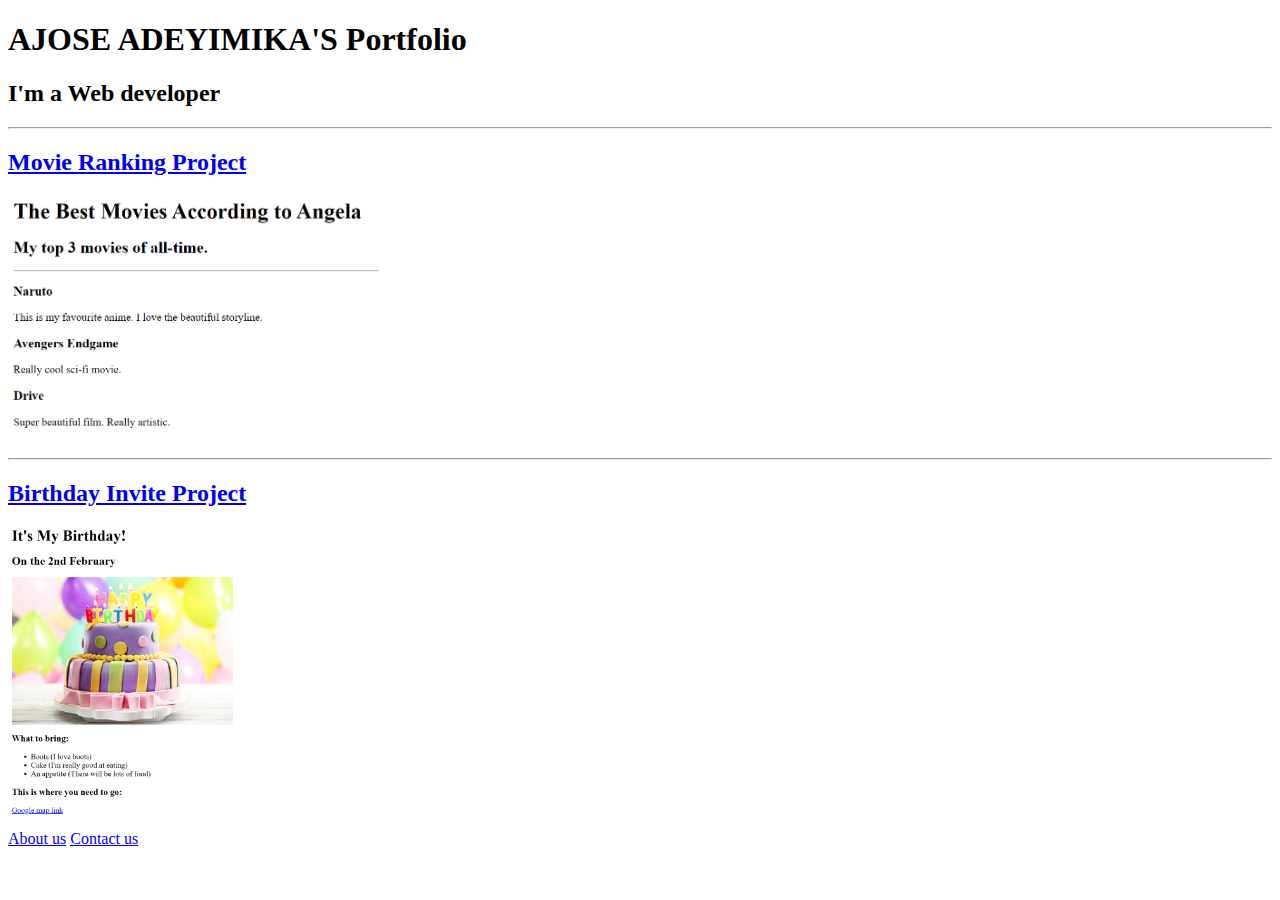
<file: index.html>
<!-- TODO 1: Create the HTML Boilerplate -->
 <!DOCTYPE html>
 <html lang="en">
 <head>
    <meta charset="UTF-8">
    <meta name="viewport" content="width=device-width, initial-scale=1.0">
    <title>Ajose Adeyimika</title>
 </head>
 <body>
    <h1>AJOSE ADEYIMIKA'S Portfolio</h1>
    <h2>I'm a Web developer</h2>
    <hr />
    <h2><a href="./public/movie-ranking.html">Movie Ranking Project</a></h2>
    <img src="./movie.png" height="250"> 
    <hr />
    <h2><a href="./public/birthday-invite.html">Birthday Invite Project</a></h2>
    <img src="./Birthday.png" height="300" />
    <br />
    <a href="./public/about.html">About us</a>  <a href="./public/contact.html">Contact us</a>
 </body>
 </html>

<!-- TODO 2: Add Your previous projects' HTML into the public folder -->

<!-- TODO 3: Take screenshots of your project previews and add the images to the images folder -->

<!-- TODO 4: Add titles/subtitles etc. -->

<!-- TODO 5: Add a link to the project pages -->

<!-- TODO 6: Add images to show the project previews
HINT for TODO 6: You can use the height attribute set to 200 to make the image smaller:
https://developer.mozilla.org/en-US/docs/Web/HTML/Element/img#attr-height -->

<!-- TODO 7: Add the Contact Me and About Me page links -->
</file>
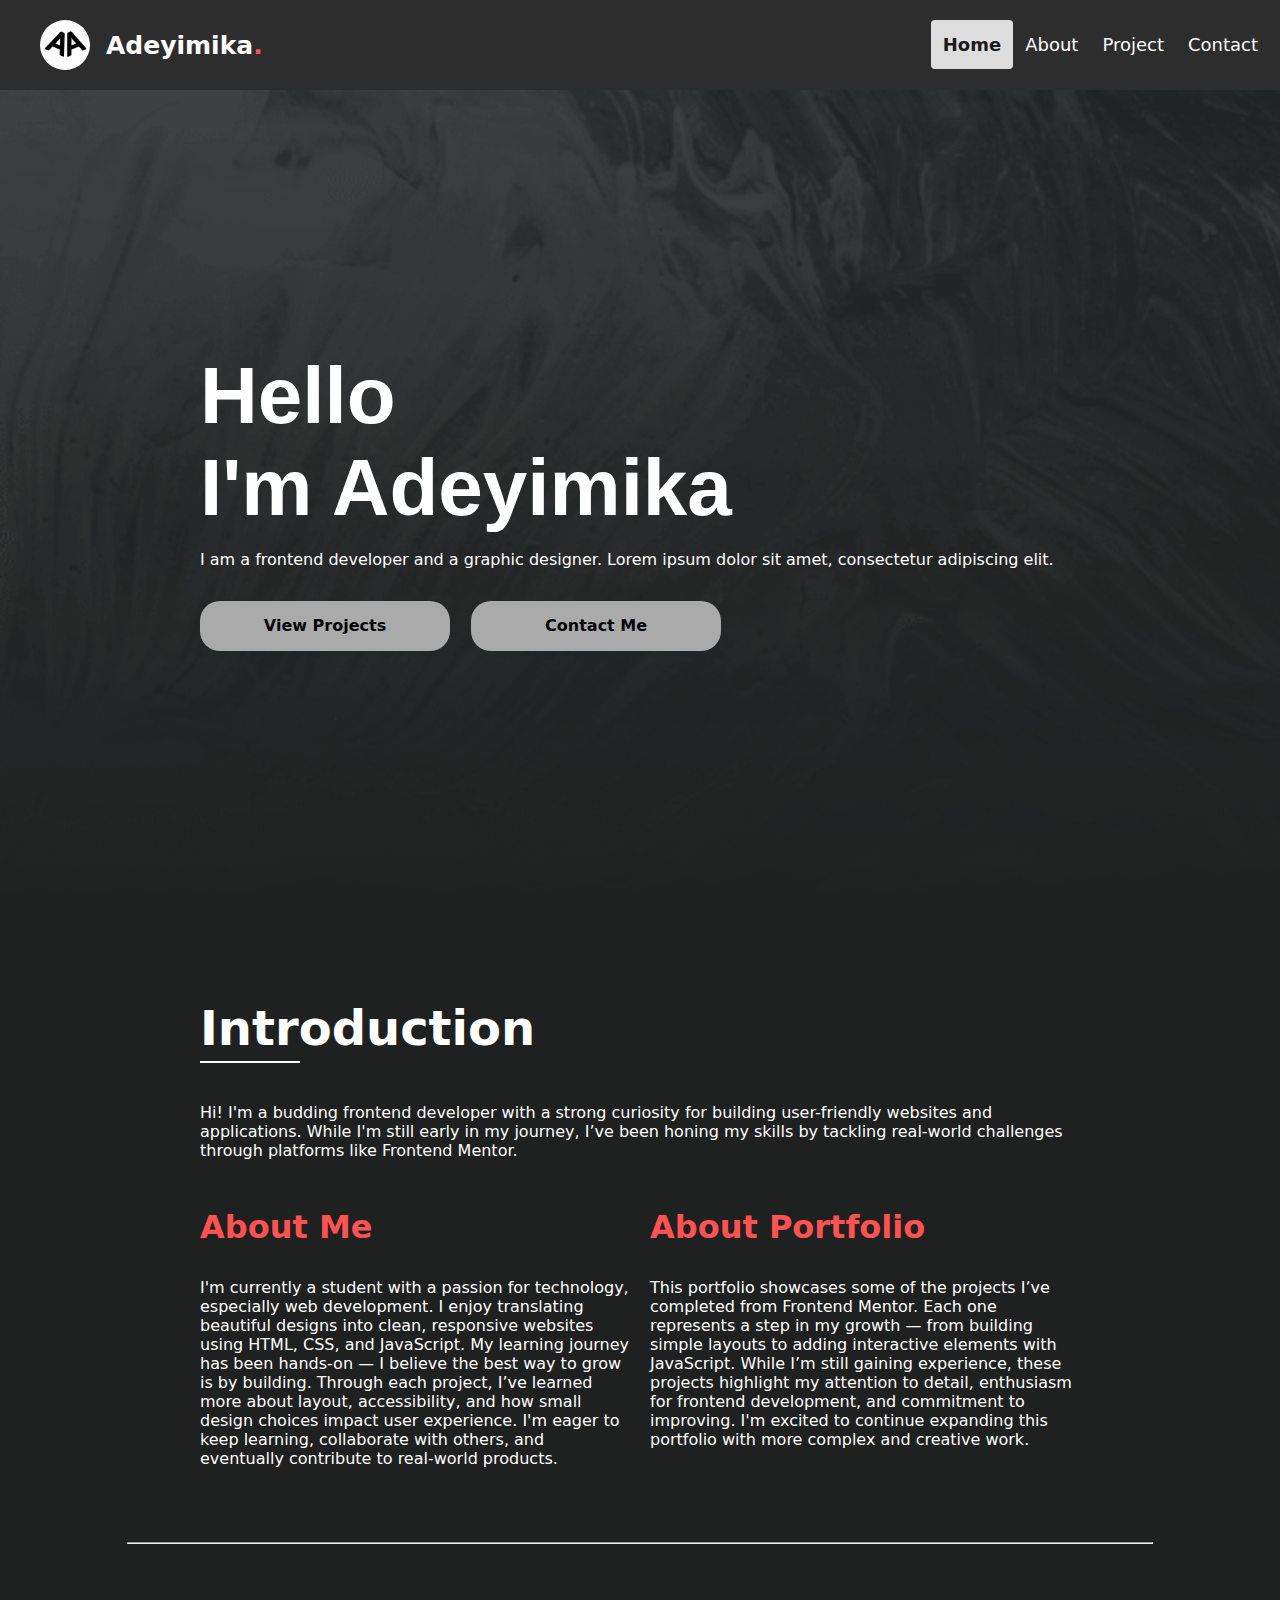
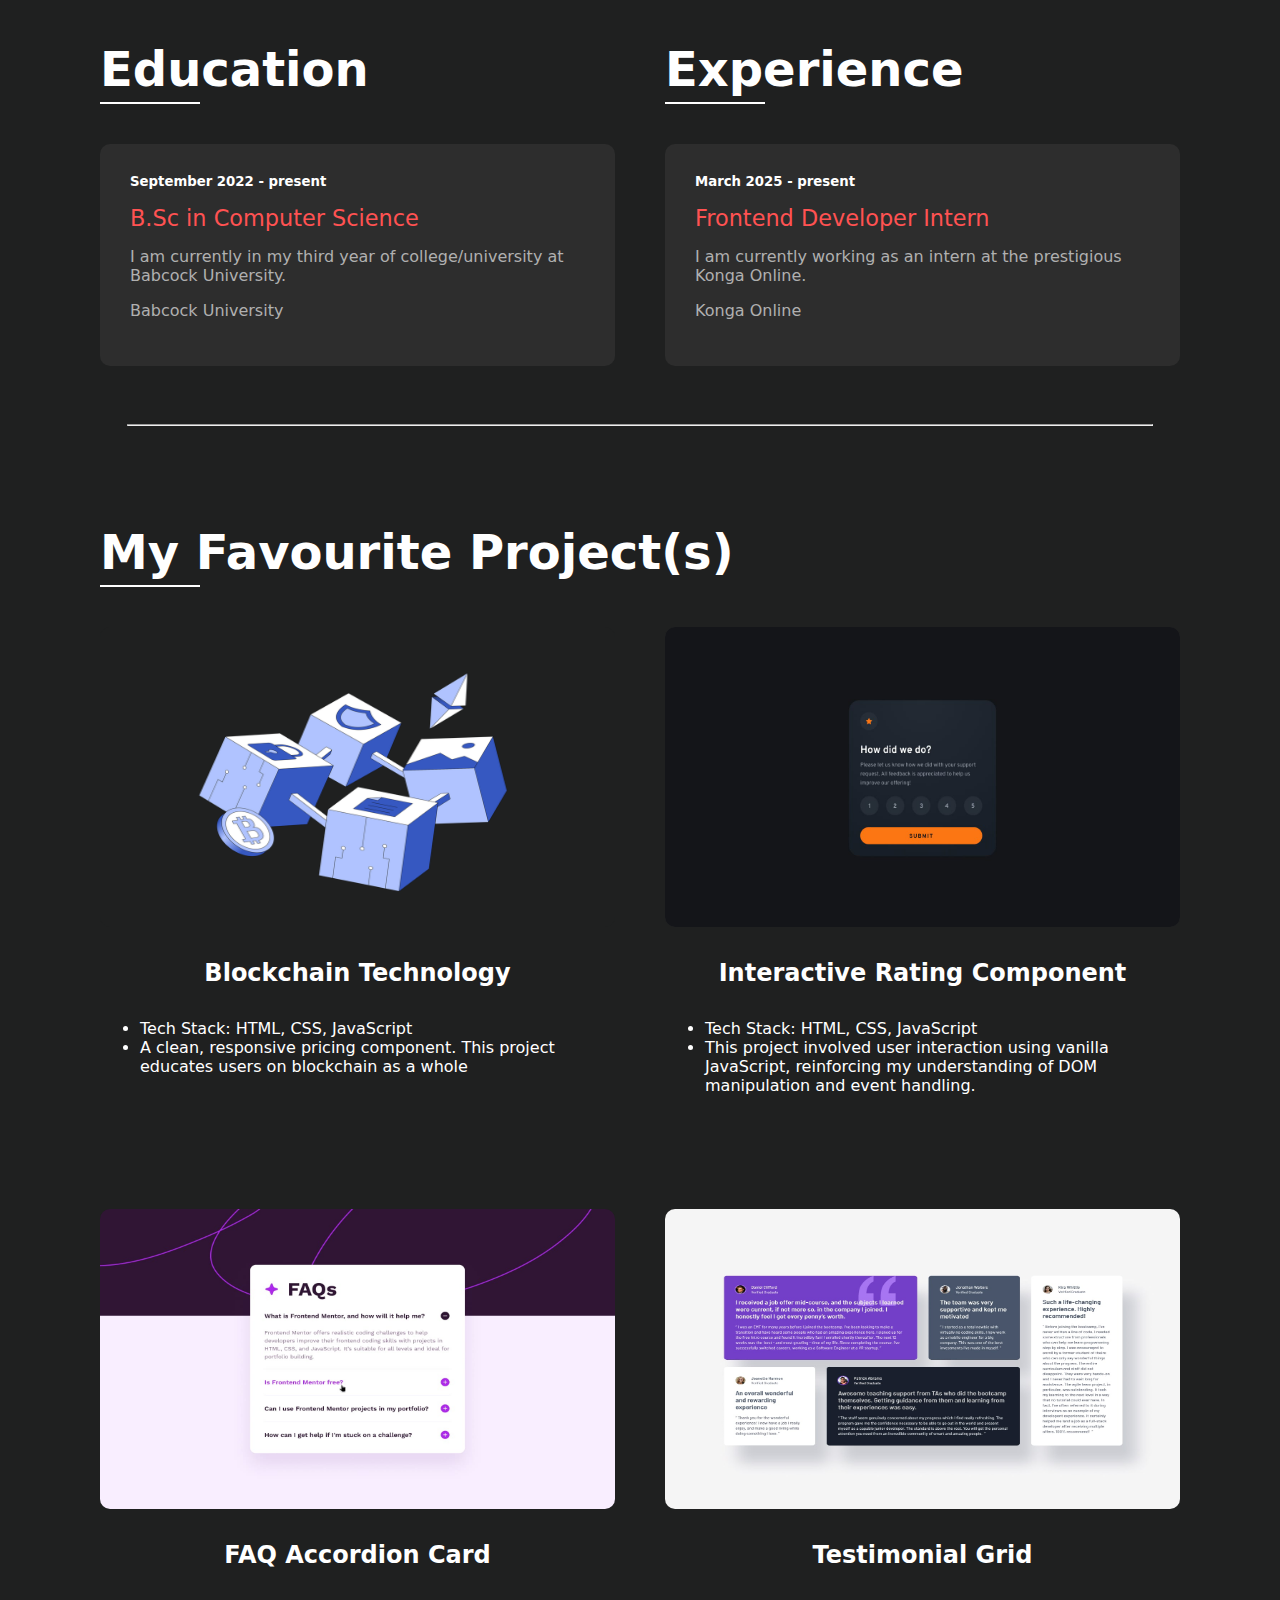
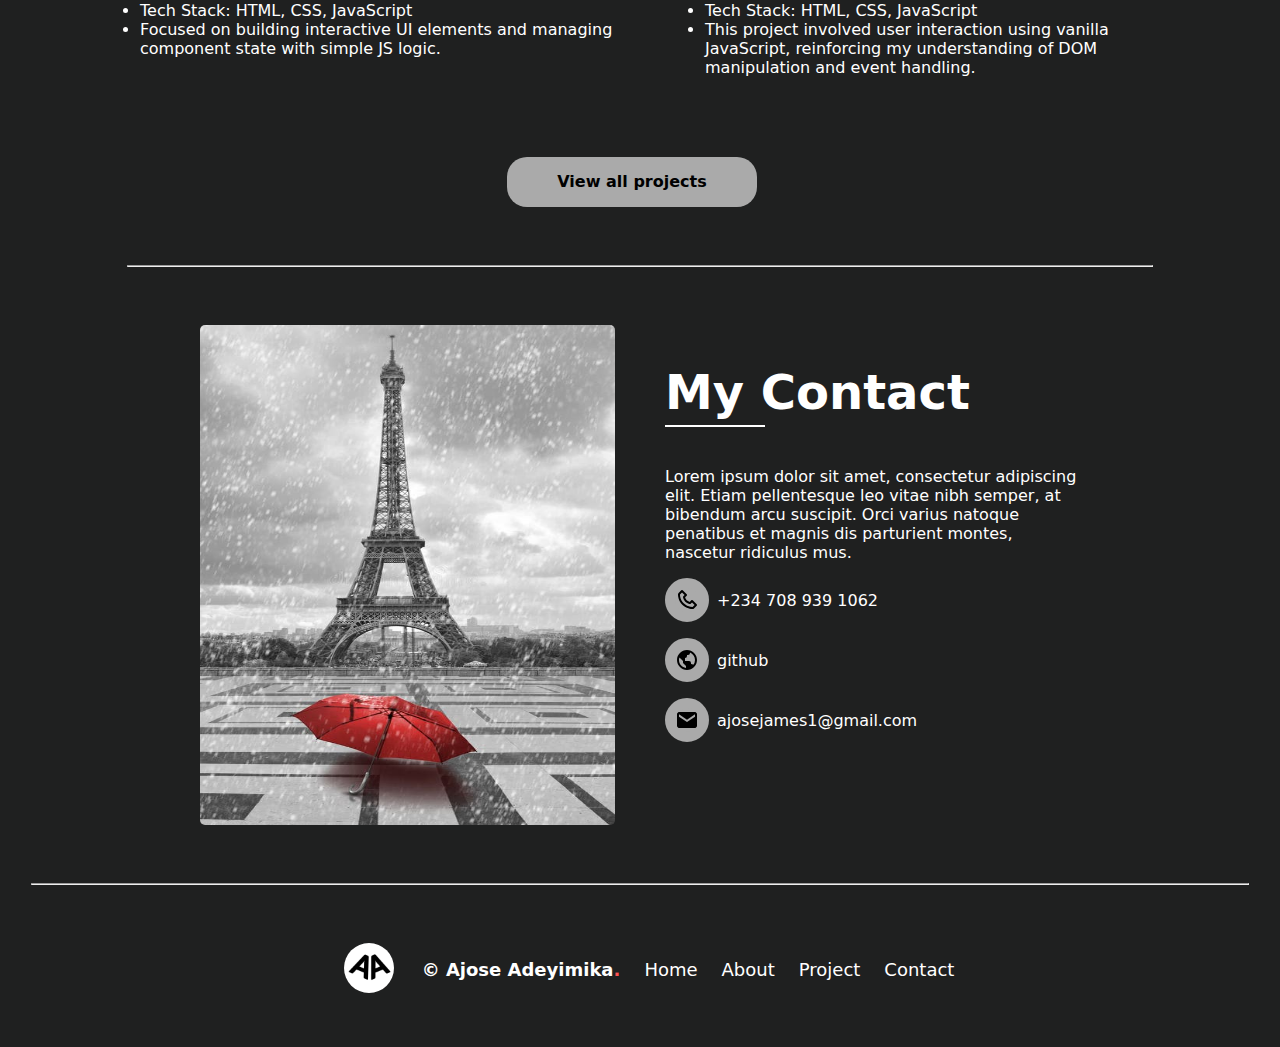
<file: portfolio.html>
<!DOCTYPE html>
<html lang="en">
 <head>
    <meta charset="UTF-8">
    <meta name="viewport" content="width=device-width, initial-scale=1.0">
    <link rel="icon" href="assets/images/favicon-Ajose.png" type="Image/png" >
    <link rel="stylesheet" href="portfolio.css">
    <title>Ajose Adeyimika</title>
 </head>
 <body>

   <div id="header">
      <a href="#default" class="logo"><img src="assets/images/Ajose-logo.png" alt="" class="logo-pic">Adeyimika<dot>.</dot></a>
      <div class="header-right">
        <a class="active" href="#hero">Home</a>
        <a href="#about">About</a>
        <a href="#projects">Project</a>
        <a href="#contact">Contact</a>
      </div>
   </div>

   <section id="hero">
      <h1>Hello</h1>
      <h1>I'm Adeyimika </h1>
      <p >
         I am a frontend developer and a graphic designer. Lorem ipsum dolor sit amet, consectetur adipiscing elit.
      </p>
      <a href="#projects" class="yinka">View Projects</a>
      <a href="#contact" class="yinka">Contact Me</a>
   </section>

   <section id="about">
      <div class="about-text">
         <h2>Introduction</h2>
         <p>
            <!-- I'm a passionate and motivated frontend developer currently learning the ropes of web development. Though I’m still early in my journey, I’ve been actively building my skills through hands-on projects on Frontend Mentor, where I’ve recreated real-world designs using HTML, CSS, and JavaScript. Each challenge has helped me improve my understanding of responsive layouts, accessibility, and clean code practices. My short-term goal is to deepen my JavaScript skills and start contributing to open-source or team-based projects. In the long term, I aim to become a well-rounded frontend developer who can build engaging and performant user interfaces.
 -->


            Hi! I'm a budding frontend developer with a strong curiosity for building user-friendly websites and applications. While I'm still early in my journey, I’ve been honing my skills by tackling real-world challenges through platforms like Frontend Mentor.
         </p>
         <div class="intro-grid">
            <div>
               <h3>About Me</h3>
               <p>
                  I'm currently a student with a passion for technology, especially web development. I enjoy translating beautiful designs into clean, responsive websites using HTML, CSS, and JavaScript. My learning journey has been hands-on — I believe the best way to grow is by building. Through each project, I’ve learned more about layout, accessibility, and how small design choices impact user experience. I'm eager to keep learning, collaborate with others, and eventually contribute to real-world products.
               </p>
            </div>
            <div>
               <h3>About Portfolio</h3>
               <p>
                  This portfolio showcases some of the projects I’ve completed from Frontend Mentor. Each one represents a step in my growth — from building simple layouts to adding interactive elements with JavaScript. While I’m still gaining experience, these projects highlight my attention to detail, enthusiasm for frontend development, and commitment to improving. I'm excited to continue expanding this portfolio with more complex and creative work.
               </p>
            </div>
         </div>
      </div>
      
   </section>

   <hr>

   <section id="education">
      <div class="education-grid">
         <div class="education">
            <h2>Education</h2>
            <div class="exp">
               <h5>September 2022 - present</h5>
               <h6>B.Sc in Computer Science</h6>
               <p>I am currently in my third year of college/university at Babcock University.
               </p>
               <p>Babcock University</p>
            </div>
         </div>
         <div class="experience">
            <h2>Experience</h2>
            <div class="exp">
               <h5>March 2025 - present</h5>
               <h6>Frontend Developer Intern</h6>
               <p>I am currently working as an intern at the prestigious Konga Online.</p>
               <p>Konga Online</p>
            </div>
         </div>
      </div>
   </section>

   <hr>

   <section id="projects">
      <h2 class="left">My Favourite Project(s)</h2>
      <div class="img-grid">
         <div class="card">
            <div class="card-pic card-one">
               <a href="https://ajose34.github.io/blockchain-technology/">
                  <img src="assets/images/blockchain.png" alt="" class="card-img pic-one">
               </a>
            </div>
            <div class="card-text">
               <h4>Blockchain Technology</h4>
               <ul>
                  <li>Tech Stack: HTML, CSS, JavaScript</li>
                  <li>A clean, responsive pricing component. This project educates users on blockchain as a whole</li>
               </ul>
            </div>
         </div>

         <div class="card">
            <div class="card-pic card-two">
               <a href="https://ajose34.github.io/interactive-rating-component/">
                  <img src="assets/images/mock-up-2.jpg" alt="" class="card-img pic-two">
               </a>
            </div>
            <div class="card-text">
               <h4>Interactive Rating Component</h4>
               <ul>
                  <li>Tech Stack: HTML, CSS, JavaScript</li>
                  <li>This project involved user interaction using vanilla JavaScript, reinforcing my understanding of DOM manipulation and event handling.</li>
               </ul>
            </div>
         </div>

         <div class="card">
            <div class="card-pic card-three">
               <a href="https://ajose34.github.io/faq-accordion/">
                 <img src="assets/images/mock-up-3.jpg" alt="Image three" class="card-img card-three">
               </a>
            </div>
            <div class="card-text">
               <h4>FAQ Accordion Card</h4>
               <ul>
                  <li>Tech Stack: HTML, CSS, JavaScript</li>
                  <li>Focused on building interactive UI elements and managing component state with simple JS logic.</li>
               </ul>
            </div>
         </div>

         <div class="card">
            <div class="card-pic card-four">
               <a href="https://ajose34.github.io/testimonial-grid/">
                  <img src="assets/images/mock-up-4.jpg" alt="" class="card-img pic-four">
               </a>          
            </div>
            <div class="card-text">
               <h4>Testimonial Grid</h4>
               <ul>
                  <li>Tech Stack: HTML, CSS, JavaScript</li>
                  <li>This project involved user interaction using vanilla JavaScript, reinforcing my understanding of DOM manipulation and event handling.</li>
               </ul>
            </div>
         </div>
         <!-- <img src="assets/images/Screenshot (9).png" alt="" width="300px">
         <img src="" alt="">
         <img src="" alt=""> -->
      </div>
      <a href="project.html" class="yinka">View all projects</a>

   </section>

   <hr>

   <section id="contact">
      <div class="contact-pic">
         <img src="assets/images/contact-pic-eiffel.jpeg" alt="" class="contact-img">
      </div>
      
      <div class="contact-text">
         <h2>My Contact</h2>
         <p>Lorem ipsum dolor sit amet, consectetur adipiscing elit. Etiam pellentesque leo vitae nibh semper, at bibendum arcu suscipit. Orci varius natoque penatibus et magnis dis parturient montes, nascetur ridiculus mus. </p>
         <p class="details"><img src="assets/svgs/bx-phone.svg" alt="" class="svg">+234 708 939 1062</p>
         <p class="details"><img src="assets/svgs/bx-world.svg" alt="" class="svg">github</p>
         <p class="details"><img src="assets/svgs/bxs-envelope.svg" alt="" class="svg">ajosejames1@gmail.com</p>
         <p class="details"></p>
      </div>

   </section>

   <hr class="ft-line">
   <footer>

      <div class="footer-pic">
         <img src="assets/images/Ajose-logo.png" alt="" class="logo-pic">
      </div>

      <div class="footer-left">
         <a href="#default" class="footer-logo">© Ajose Adeyimika<dot>.</dot></a>
      </div>

      <div class="footer-right">
         <a class="active" href="#hero">Home</a>
         <a href="#about">About</a>
         <a href="#projects">Project</a>
         <a href="#contact">Contact</a>
      </div>
   </footer>




   <!--<h1>AJOSE ADEYIMIKA'S Portfolio</h1>
    <h2>I'm a Web developer</h2>
    <hr />  
    <h2><a href="./public/movie-ranking.html">Movie Ranking Project</a></h2>
    <img src="./movie.png" height="250"> 
    <hr />
    <h2><a href="./public/birthday-invite.html">Birthday Invite Project</a></h2>
    <img src="./Birthday.png" height="300" />
    <br />
    <a href="./public/about.html">About us</a>  <a href="./public/contact.html">Contact us</a> -->

 </body>
</html>
</file>
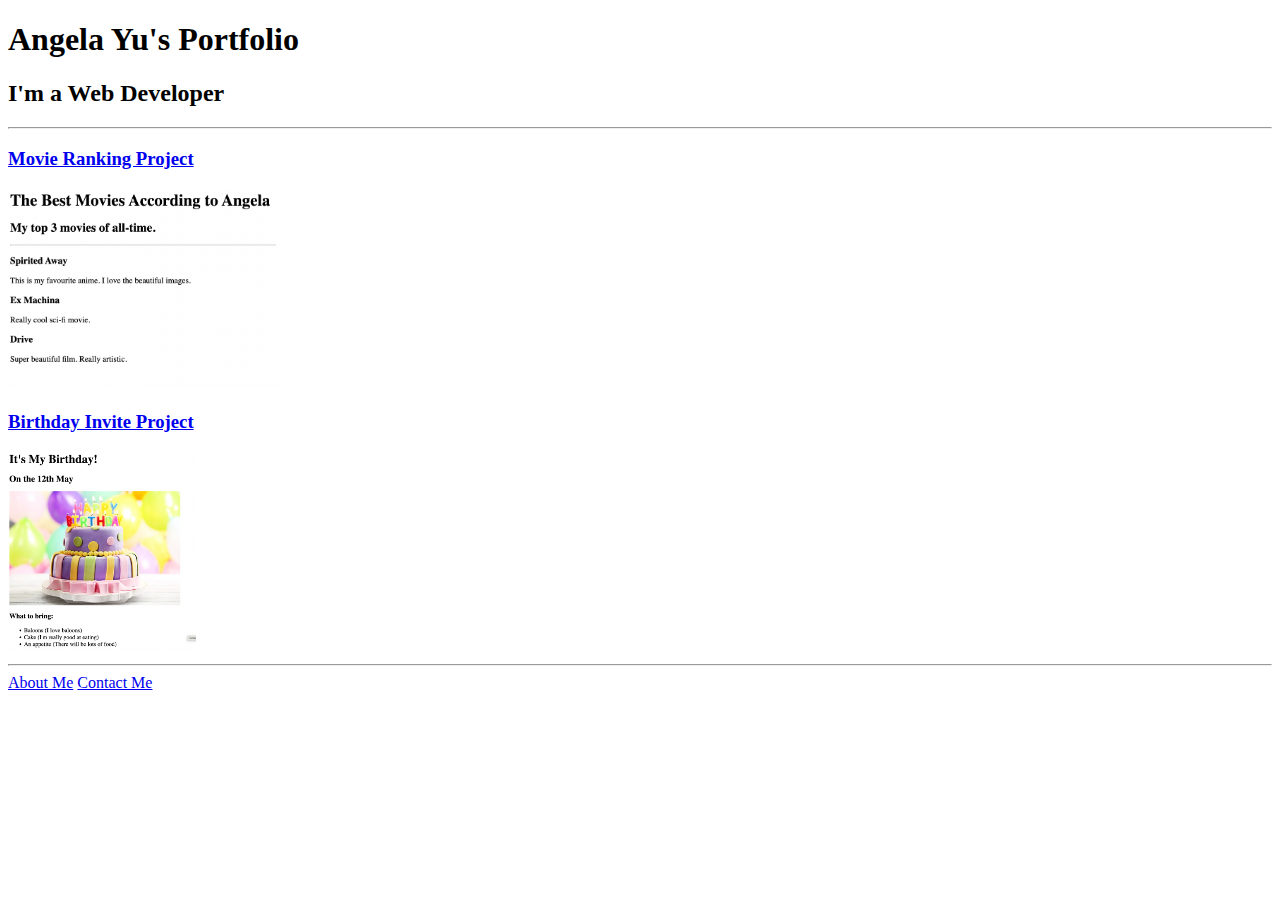
<file: solution.html>
<!DOCTYPE html>
<html lang="en">

<head>
  <meta charset="UTF-8">
  <title>Angela's Portfolio</title>
</head>

<body>
  <h1>Angela Yu's Portfolio</h1>
  <h2>I'm a Web Developer</h2>
  <hr />
  <h3><a href="./public/movie-ranking.html">Movie Ranking Project</a></h3>
  <img src="./assets/images/movie-ranking.png" height="200" alt="movie ranking project preview"/>
  <h3><a href="./public/birthday-invite.html">Birthday Invite Project</a></h3>
  <img src="./assets/images/birthday-invite.png" height="200" alt="birthday invite project preview"/>
  <hr />
  <a href="./public/about.html">About Me</a>
  <a href="./public/contact.html">Contact Me</a>
</body>

</html>
</file>
<file: portfolio.css>
body{
  margin: 0;
  background-color: #1f2020;
  color: #ffffff;
  font-family: system-ui, -apple-system, BlinkMacSystemFont, 'Segoe UI', Roboto, Oxygen, Ubuntu, Cantarell, 'Open Sans', 'Helvetica Neue', sans-serif;
  scroll-behavior: smooth;
}
p{
  font-weight: lighter;
}




/* Style the header with a grey background and some padding */
#header {
  overflow: hidden;
  background-color: #2d2d2d;
  padding: 20px 10px;
}

/* Style the header links */
#header a {
  float: left;
  color: #ffffff;
  text-align: center;
  padding: 12px;
  text-decoration: none;
  font-size: 18px;
  line-height: 25px;
  border-radius: 4px;
  margin: 0;
}

/* Style the logo link (notice that we set the same value of line-height and font-size to prevent the header to increase when the font gets bigger */
#header a.logo {
  padding: 0 0 0 30px;
  font-size: 25px;
  font-weight: bold;
}

/* Change the background color on mouse-over */
#header a:hover {
  background-color: #aaa;
  color: black;
  transition: all 0.5s ease-in-out;
}

/* Style the active/current link*/
#header a.active {
  background-color: #ddd;
  color: #1a1a1a;
  font-weight: bold;
}

/* Float the link section to the right */
.header-right {
  float: right;
}
















section{
  padding: 50px 200px;
}

#hero{
  margin: 0;
  background-image: url(assets/images/bg-header-desktop.png);
  background-repeat: no-repeat;
  background-size: cover;
  height: 80vh;
  align-content: center;
}
#education{
  padding: 50px 100px;
}
#projects{
  text-align: center;
  padding: 50px 100px;
}
#contact{
  display: grid;
  grid-template-columns: 1fr 1fr;
  gap: 50px;
}
h1{
  margin: 0;
  font-size: 5rem;
  font-family: Verdana, Geneva, Tahoma, sans-serif;
  
  /* background: linear-gradient(45deg, #993131, #FF5252);
  -webkit-background-clip: text;
  -webkit-text-fill-color: transparent;
  background-clip: text;
  color: transparent; */
}
h2{
  font-size: 3rem;
  /* color: goldenrod; */
}
h2::after {
  content: "";
  display: block;
  width: 100px;        /* or 100% */
  height: 2px;
  background-color: white;
  margin-top: 5px;
}
.left{
  text-align: left;
}
h3{
  font-size: 2rem;
  color: #FF5252;
}
h4{
  font-size: 1.5rem;
  /* color: #bac964; */
}
h5{
  margin: 0;
  margin-bottom: 16px;
  color: white;
}
h6{
  font-size: 1.4rem;
  font-weight: lighter;
  color: #FF5252;
  margin: 0;
}
.intro-grid{
  display: grid;
  grid-template-columns: 1fr 1fr;
  grid-template-rows: 1fr;
  gap: 20px;

}
.yinka{
  display: inline-flex;
  justify-content: center;
  align-items: center;

  margin-top: 16px;
  margin-right: 16px;
  width: 250px;
  height: 50px;
  border: none;
  background-color: #aaa;
  border-radius: 20px;
  text-decoration: none;
  font-weight: bold;
  color: #000;
}
.yinka:hover{
  background-color: #993131;
  color: white  ;
  transition: all 0.5s ease-in-out;
}
dot{
  color: #FF5252;
}
.img-grid{
  display: grid;
  grid-template-columns: 1fr 1fr;
  grid-template-rows: 1fr 1fr;
  gap: 50px
}
.card{
  /* background-color: #5f5f5f; */
  width: 100%;
  height: auto;
  margin-bottom: 48px;
}
.card-pic{
  height: 300px;
  width: 100%;
  background-color: #1f2020;
  border-radius: 10px;
}
.card-img{
  width: 100%;
  height: 100%;
  border-radius: 10px;
}
.card-img:hover{
  transform: scale(1.05);
  transition: all 0.3s ease-in-out;
  border-radius: 5px;
}
.pic-one{
  width: 70%;
}
.card-two{
  background-color: #2d2d2d;
}
ul{
  text-align: left;
  /* color: #bac964; */
}



button a{
  width: 300px;
  height: 300px;
}
.contact-pic{
  width: 100%;
  height: 500px;
  /* background-color: red; */
}
.contact-img{
  width: 100%;
  height: 100%;
  border-radius: 5px;
}
.svg{
  background-color: #aaa;
  border-radius: 50%;
  border: 10px solid #aaa;
  margin-right: 8px;
}
.details{
  display: flex;
  align-items: center;
}
hr{
  width: 80%;
}


.education-grid{
  display: grid;
  grid-template-columns: 1fr 1fr;
  grid-template-rows: 1fr;
  gap: 50px;
}

.education{
  width: 100%;
}
.experience{
  width: 100%;
}
.exp{
  background-color: #2d2d2d;  
  padding: 30px;
  border-radius: 10px;
  color: #b0b0b0;
}
.logo-pic{
  margin: 0 16px 0 0;
  width: 50px;
  border-radius: 50%;
}
.logo{
  padding: 0;
  display: flex;
  align-items: center;
  align-content: center;
}
footer{
  padding: 50px 0 50px 30px;
  display: flex;
  align-items: center;
  justify-content: center;
}
footer a {
  float: left;
  color: #ffffff;
  text-align: center;
  padding: 12px;
  text-decoration: none;
  font-size: 18px;
  line-height: 25px;
  border-radius: 4px;
  margin: 0;
}
.footer-right {
  float: right;
}
footer a:hover {
  background-color: #ddd;
  transition: all 0.5s ease-in-out;
  color: black;
}
.ft-line{
  width: 95%;
}
.footer-logo{
  font-weight: bold;
}

@media (max-width: 700px) {
  body{
    font-size: 12px;
  }
  #hero{
    background-image: url(assets/images/bg-header-mobile.png);  
    height: 450px;
  }
  .logo{
    font-size: 14px;
  }
  .logo-pic{
    width: 32px;
    height: 32px;
  }
  .intro-grid, .education-grid, .img-grid, #contact{
    display: block;
  }
  
  h1{
    font-size: 2rem ;
  }
  h2{
    font-size: 1rem;
  }
  section{
    padding: 0 30px;
  }
  #education{
    padding: 0 30px;
  }
  #projects{
    padding: 0 30px;
  }
}
</file>
